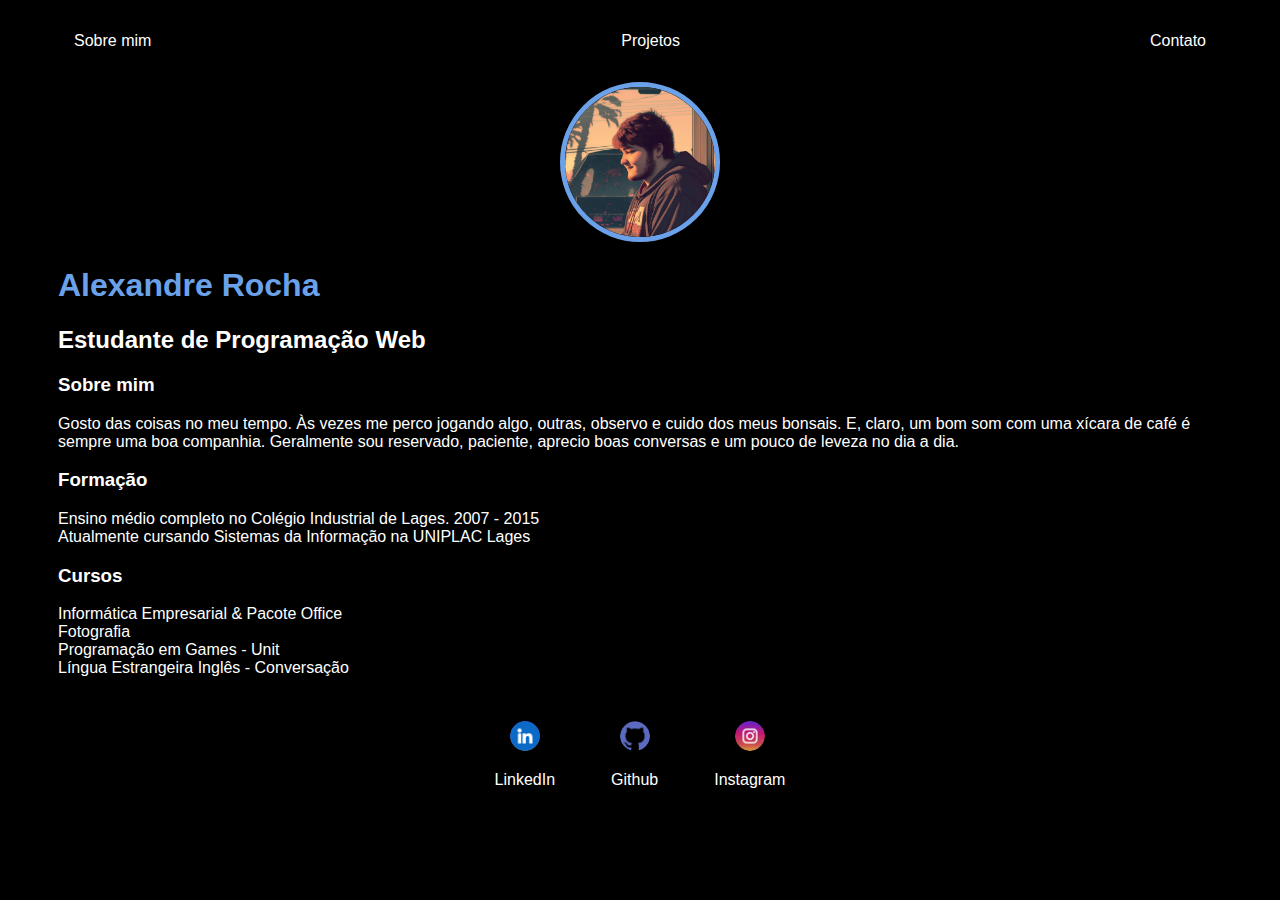
<file: index.html>
<!DOCTYPE html>
<html lang="pt">
<head>
    <meta charset="UTF-8">
    <meta name="viewport" content="width=device-width, initial-scale=1.0">
    <title>Alexandre Rocha</title>
    <link rel="stylesheet" href="index.css">
</head>
<body>
    <div class="container">
        <nav>
            <ul>
                <li>
                    <a href="index.html">Sobre mim</a>
                </li>
                <li>
                    <a href="projects.html">Projetos</a>
                </li>
                <li>
                    <a href="contact.html">Contato</a>
                </li>
            </ul>
        </nav>
    
        <header>
            <div class="center">
                <img src="./img/mid.png"></img>
            </div>
            <h1>Alexandre Rocha</h1>
            <h2>Estudante de Programação Web</h2>
    
        </header>
        <main>
            <section>
                <h3>Sobre mim</h3>
                <p>
                    Gosto das coisas no meu tempo. Às vezes me perco jogando algo, 
                    outras, observo e cuido dos meus bonsais. E, claro, um bom som 
                    com uma xícara de café é sempre uma boa companhia. Geralmente 
                    sou reservado, paciente, aprecio boas conversas e um pouco de 
                    leveza no dia a dia.
                </p>
            </section>
            <section>
                <h3>Formação</h3>
                <p>
                    Ensino médio completo no Colégio Industrial de Lages. 2007 - 2015<br>
                    Atualmente cursando Sistemas da Informação na UNIPLAC Lages<br>
                </p>
            </section>
            <section>
                <h3>Cursos</h3>
                <p>
                    Informática Empresarial & Pacote Office<br>
                    Fotografia<br>
                    Programação em Games - Unit<br>
                    Língua Estrangeira Inglês - Conversação<br>

                </p>
            </section>
        </main>
        <footer>
            <a href="https://www.linkedin.com/in/alexandre-rocha-b53654352/" target="_blank" rel="noopener noreferrer">
                <img src="./img/linkedin.svg"></img>
                <p>LinkedIn</p>
            </a>
            <a href="https://github.com/xande15" target="_blank" rel="noopener noreferrer">
                <img src="./img/github.svg"></img>
                <p>Github</p>
            </a>
            <a href="https://www.instagram.com/xandele15/" target="_blank" rel="noopener noreferrer">
                <img src="./img/insta.svg"></img>
                <p>Instagram</p>
            </a>
        </footer>
    </div>
    
</body>
</html>
</file>
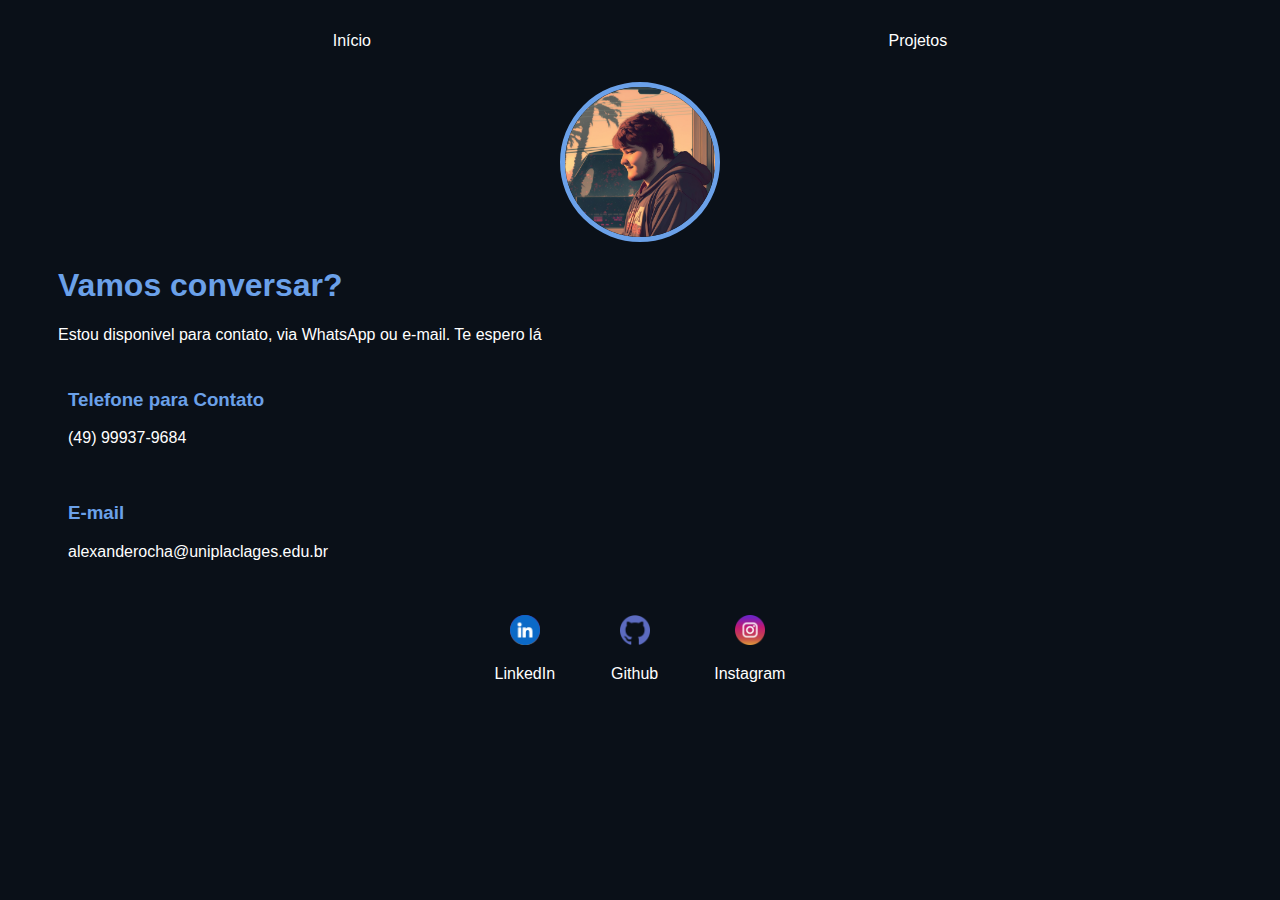
<file: contact.html>
<!DOCTYPE html>
<html lang="pt">
<head>
    <meta charset="UTF-8">
    <meta name="viewport" content="width=device-width, initial-scale=1.0">
    <title>Contato</title>
    <link rel="stylesheet" href="contact.css">
</head>
<body>
    <div class="container">
        <nav>
            <div>
                <ul>
                    <li>
                        <a href="index.html">Início</a>
                    </li>
                    <li>
                        <a href="projects.html">Projetos</a>
                    </li>

                </ul>
            </div>
        </nav>
        <header>
            <div class="center">
                <img src="./img/mid.png"></img>
            </div>
            <h1>Vamos conversar?</h1>
            <p>Estou disponivel para contato, via WhatsApp ou e-mail. Te espero lá</p>
            
        </header>
    
        <main> 
            <section>
                <h3>Telefone para Contato</h3>
                <p>(49) 99937-9684</p>
            </section>
            <section>
                <h3>E-mail</h3>
                <p>alexanderocha@uniplaclages.edu.br</p>
            </section>
        </main>

        <footer>
            <a href="https://www.linkedin.com/in/alexandre-rocha-b53654352/" target="_blank" rel="noopener noreferrer">
                    <img src="./img/linkedin.svg"></img>
                    <p>LinkedIn</p>
                </a>
                <a href="https://github.com/xande15" target="_blank" rel="noopener noreferrer">
                    <img src="./img/github.svg"></img>
                    <p>Github</p>
                </a>
                <a href="https://www.instagram.com/xandele15/" target="_blank" rel="noopener noreferrer">
                    <img src="./img/insta.svg"></img>
                    <p>Instagram</p>
            </a>
        </footer>
    </div>
    
</body>

</html>
</file>
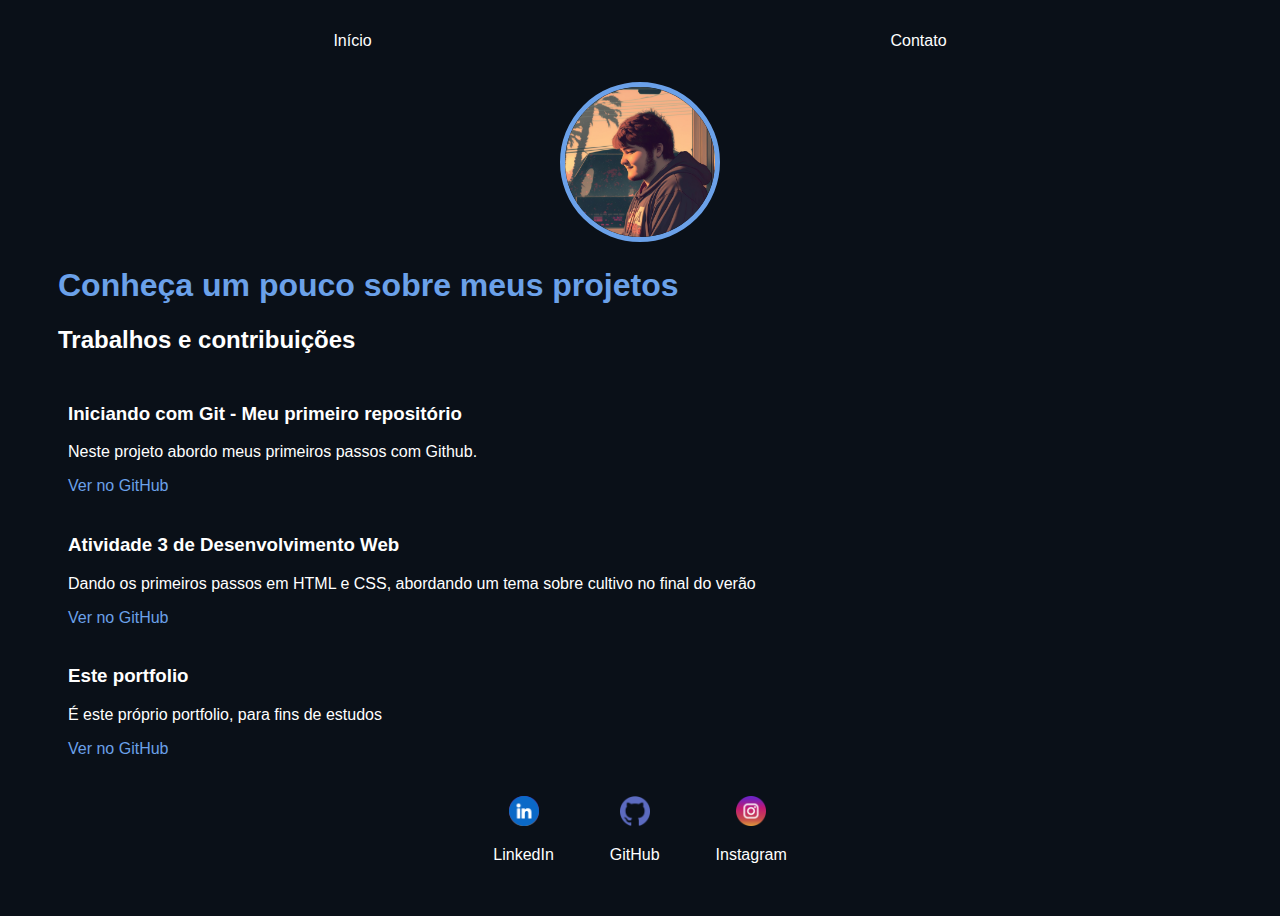
<file: projects.html>
<!DOCTYPE html>
<html lang="pt">
<head>
    <meta charset="UTF-8">
    <meta name="viewport" content="width=device-width, initial-scale=1.0">
    <title>Document</title>
    <link rel="stylesheet" href="projects.css">
</head>
<body>
    <div class="contai">
        <nav>
            <ul>
                <li>
                    <a href="index.html">Início</a>
                </li>
                <li>
                    <a href="contact.html">Contato</a>
                </li>
            </ul>
        </nav>
    
        <header>
            <div class="center">
                <img src="./img/mid.png" alt="Alexandre Rocha">
            </div>
            <h1>Conheça um pouco sobre meus projetos</h1>
            <h2>Trabalhos e contribuições</h2>
        </header>
        
        <main>
            <section>
                <h3>Iniciando com Git - Meu primeiro repositório</h3>
                <p>
                    Neste projeto abordo meus primeiros passos com Github.
                </p>
                <a href="https://github.com/xande15/Meu-Primeiro-Repositorio" target="_blank">Ver no GitHub</a>
            </section>
            
            <section>
                <h3>Atividade 3 de Desenvolvimento Web</h3>
                <p>
                    Dando os primeiros passos em HTML e CSS, abordando um tema sobre cultivo no final do verão
                </p>
                <a href="https://github.com/xande15/Atividade-03" target="_blank">Ver no GitHub</a>
            </section>
            
            <section>
                <h3>Este portfolio</h3>
                <p>
                    É este próprio portfolio, para fins de estudos
                </p>
                <a href="https://github.com/xande15/portfolio" target="_blank">Ver no GitHub</a>
            </section>
        </main>
        
        <footer>
            <a href="https://www.linkedin.com/in/alexandre-rocha-b53654352/" target="_blank" rel="noopener noreferrer">
                <img src="./img/linkedin.svg" alt="LinkedIn">
                <p>LinkedIn</p>
            </a>
            <a href="https://github.com/xande15" target="_blank" rel="noopener noreferrer">
                <img src="./img/github.svg" alt="GitHub">
                <p>GitHub</p>
            </a>
            <a href="https://www.instagram.com/xandele15/" target="_blank" rel="noopener noreferrer">
                <img src="./img/insta.svg" alt="Instagram">
                <p>Instagram</p>
            </a>
        </footer>
    </div>
</body>
</html>
</file>
<file: index.css>
body{
    color: #ffffff;
    background-color: #000000;
    font-family: Arial, Helvetica, sans-serif;
}

ul {
    display: flex;
    justify-content: space-between;
    list-style-type: none;
    align-items: center;
    padding: 16px;
}

a {
    color: #ffffff;
    text-decoration: none;
}

header img {
    width: 150px;
    height: 150px;
    border: 5px solid #6ba1e9;
    border-radius: 50%;
}

.center {
    text-align: center;
}

h1 {
    color: #6ba1e9;
}

footer img {
    width: 30px;
    height: 30px;
    border-radius: 50%;
}

footer {
    display: flex;
    justify-content: center;
}

footer a {
    margin: 28px;
    text-align: center;
}

.container {
    padding: 0px 50px;
}

nav a:hover {
    color: #2d73ce;
}
</file>
<file: contact.css>
body {
    background-color: #0a1018;
    color: white;
    font-family: Arial, Helvetica, sans-serif;
}

ul {
    display: flex;
    justify-content: space-around;
    list-style-type: none;
    align-items: center;
    padding: 16px;
}

a {
    color: #ffffff;
    text-decoration: none;
}

header img {
    width: 150px;
    height: 150px;
    border: 5px solid #6ba1e9;
    border-radius: 50%;
}

.center {
    text-align: center;
}

footer {
    display:flex;
    justify-content: center;
    text-align: center;
}

footer img {
    width: 30px;
    height: 30px;
}

footer a {
    margin: 28px;
    text-align: center;
}
.container {
    padding: 0 50px;
}

nav a:hover {
    color: #2d73ce;
}
h1 {
    color: #6ba1e9;
}
h3 {
    color: #6ba1e9;
}
section {
    padding: 10px;
}
</file>
<file: projects.css>
body {
    color: white;
    background-color: #0a1018;
    font-family: Arial, Helvetica, sans-serif;
}

ul {
    display: flex;
    justify-content: space-around;
    list-style: none;
    align-items: center;
    padding: 16px;
}

a {
    color: white;
    text-decoration: none;
}

header img {
    width: 150px;
    height: 150px;
    border: 5px solid #6ba1e9;
    border-radius: 50%;
}

.center {
    text-align: center;
}

h1 {
    color: #6ba1e9;
}

footer img {
    width: 30px;
    height: 30px;
}

footer {
    display: flex;
    justify-content: center;
    text-align: center;
}

footer a {
    margin: 28px;
    text-align: center;
}

nav a:hover {
    color: #2d73ce;
}

section {
    padding: 10px;
}
.contai {
    padding: 0px 50px;
}
section a {
    color: #6ba1e9;
}
</file>
